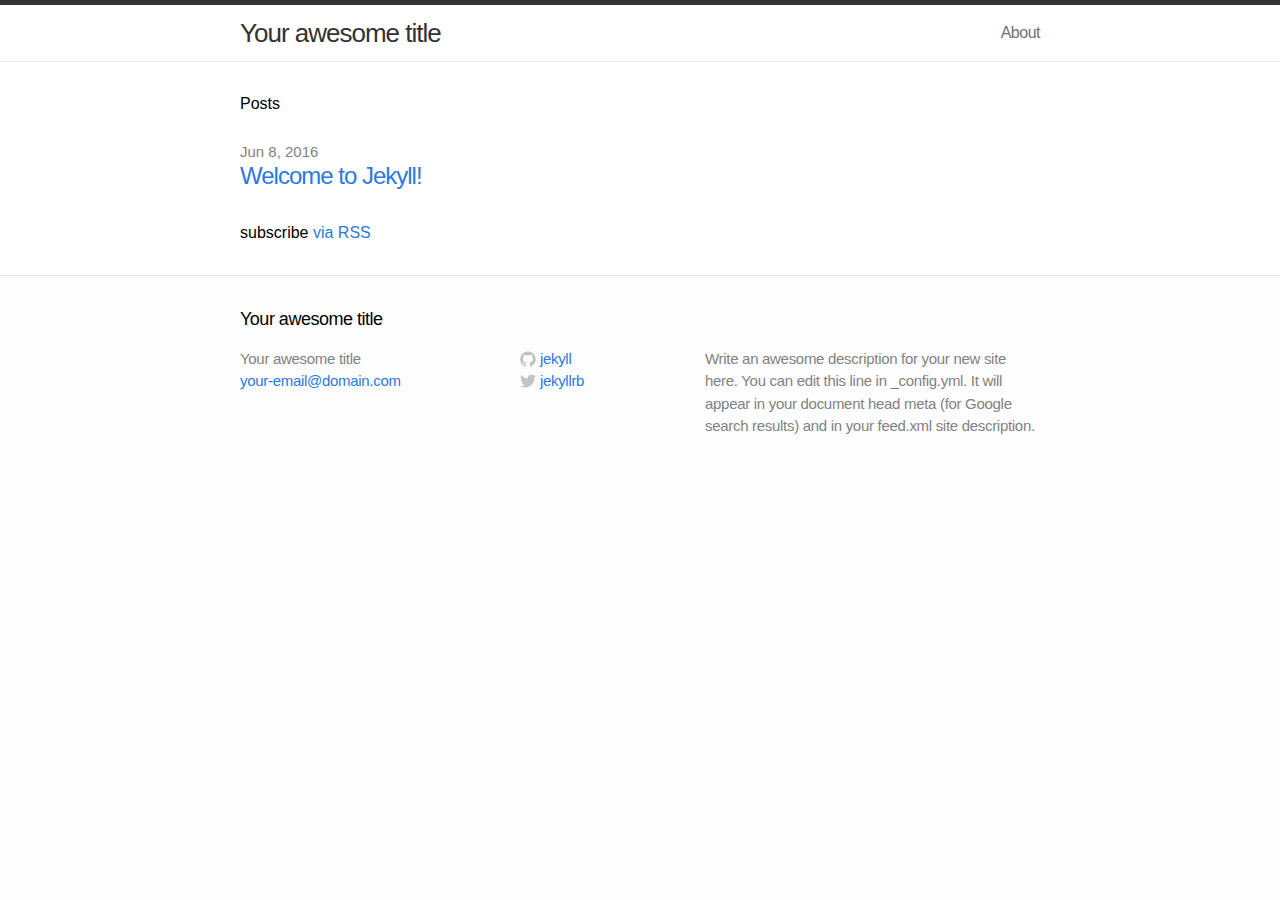
<file: output/index.html>
<!DOCTYPE html>
<html>

  <head>
    <meta charset="utf-8">
    <meta http-equiv="X-UA-Compatible" content="IE=edge">
    <title>Your awesome title</title>
    <meta name="viewport" content="width=device-width">
    <meta name="description" content="Write an awesome description for your new site here. You can edit this line in _config.yml. It will appear in your document head meta (for Google search results) and in your feed.xml site description.">
    <link rel="canonical" href="http://yourdomain.com/">

    <!-- Custom CSS -->
    <link rel="stylesheet" href="/css/main.css">

</head>


    <body>

    <header class="site-header">

  <div class="wrap">

    <a class="site-title" href="/">Your awesome title</a>

    <nav class="site-nav">
      <a href="#" class="menu-icon">
        <svg version="1.1" xmlns="http://www.w3.org/2000/svg" xmlns:xlink="http://www.w3.org/1999/xlink" x="0px" y="0px"
           viewBox="0 0 18 15" enable-background="new 0 0 18 15" xml:space="preserve">
          <path fill="#505050" d="M18,1.484c0,0.82-0.665,1.484-1.484,1.484H1.484C0.665,2.969,0,2.304,0,1.484l0,0C0,0.665,0.665,0,1.484,0
            h15.031C17.335,0,18,0.665,18,1.484L18,1.484z"/>
          <path fill="#505050" d="M18,7.516C18,8.335,17.335,9,16.516,9H1.484C0.665,9,0,8.335,0,7.516l0,0c0-0.82,0.665-1.484,1.484-1.484
            h15.031C17.335,6.031,18,6.696,18,7.516L18,7.516z"/>
          <path fill="#505050" d="M18,13.516C18,14.335,17.335,15,16.516,15H1.484C0.665,15,0,14.335,0,13.516l0,0
            c0-0.82,0.665-1.484,1.484-1.484h15.031C17.335,12.031,18,12.696,18,13.516L18,13.516z"/>
        </svg>
      </a>
      <div class="trigger">
        
          <a class="page-link" href="/about/">About</a>
        
          
        
          
        
      </div>
    </nav>

  </div>

</header>


    <div class="page-content">
      <div class="wrap">
      <div class="home">

  <h1>Posts</h1>

  <ul class="posts">
    
      <li>
        <span class="post-date">Jun 8, 2016</span>
        <a class="post-link" href="/jekyll/update/2016/06/08/welcome-to-jekyll/">Welcome to Jekyll!</a>
      </li>
    
  </ul>

  <p class="rss-subscribe">subscribe <a href="/feed.xml">via RSS</a></p>

</div>

      </div>
    </div>

    <footer class="site-footer">

  <div class="wrap">

    <h2 class="footer-heading">Your awesome title</h2>

    <div class="footer-col-1 column">
      <ul>
        <li>Your awesome title</li>
        <li><a href="mailto:your-email@domain.com">your-email@domain.com</a></li>
      </ul>
    </div>

    <div class="footer-col-2 column">
      <ul>
        <li>
          <a href="https://github.com/jekyll">
            <span class="icon github">
              <svg version="1.1" class="github-icon-svg" xmlns="http://www.w3.org/2000/svg" xmlns:xlink="http://www.w3.org/1999/xlink" x="0px" y="0px"
                 viewBox="0 0 16 16" enable-background="new 0 0 16 16" xml:space="preserve">
                <path fill-rule="evenodd" clip-rule="evenodd" fill="#C2C2C2" d="M7.999,0.431c-4.285,0-7.76,3.474-7.76,7.761
                c0,3.428,2.223,6.337,5.307,7.363c0.388,0.071,0.53-0.168,0.53-0.374c0-0.184-0.007-0.672-0.01-1.32
                c-2.159,0.469-2.614-1.04-2.614-1.04c-0.353-0.896-0.862-1.135-0.862-1.135c-0.705-0.481,0.053-0.472,0.053-0.472
                c0.779,0.055,1.189,0.8,1.189,0.8c0.692,1.186,1.816,0.843,2.258,0.645c0.071-0.502,0.271-0.843,0.493-1.037
                C4.86,11.425,3.049,10.76,3.049,7.786c0-0.847,0.302-1.54,0.799-2.082C3.768,5.507,3.501,4.718,3.924,3.65
                c0,0,0.652-0.209,2.134,0.796C6.677,4.273,7.34,4.187,8,4.184c0.659,0.003,1.323,0.089,1.943,0.261
                c1.482-1.004,2.132-0.796,2.132-0.796c0.423,1.068,0.157,1.857,0.077,2.054c0.497,0.542,0.798,1.235,0.798,2.082
                c0,2.981-1.814,3.637-3.543,3.829c0.279,0.24,0.527,0.713,0.527,1.437c0,1.037-0.01,1.874-0.01,2.129
                c0,0.208,0.14,0.449,0.534,0.373c3.081-1.028,5.302-3.935,5.302-7.362C15.76,3.906,12.285,0.431,7.999,0.431z"/>
              </svg>
            </span>
            <span class="username">jekyll</span>
          </a>
        </li>
        <li>
          <a href="https://twitter.com/jekyllrb">
            <span class="icon twitter">
              <svg version="1.1" class="twitter-icon-svg" xmlns="http://www.w3.org/2000/svg" xmlns:xlink="http://www.w3.org/1999/xlink" x="0px" y="0px"
                 viewBox="0 0 16 16" enable-background="new 0 0 16 16" xml:space="preserve">
                <path fill="#C2C2C2" d="M15.969,3.058c-0.586,0.26-1.217,0.436-1.878,0.515c0.675-0.405,1.194-1.045,1.438-1.809
                c-0.632,0.375-1.332,0.647-2.076,0.793c-0.596-0.636-1.446-1.033-2.387-1.033c-1.806,0-3.27,1.464-3.27,3.27
                c0,0.256,0.029,0.506,0.085,0.745C5.163,5.404,2.753,4.102,1.14,2.124C0.859,2.607,0.698,3.168,0.698,3.767
                c0,1.134,0.577,2.135,1.455,2.722C1.616,6.472,1.112,6.325,0.671,6.08c0,0.014,0,0.027,0,0.041c0,1.584,1.127,2.906,2.623,3.206
                C3.02,9.402,2.731,9.442,2.433,9.442c-0.211,0-0.416-0.021-0.615-0.059c0.416,1.299,1.624,2.245,3.055,2.271
                c-1.119,0.877-2.529,1.4-4.061,1.4c-0.264,0-0.524-0.015-0.78-0.046c1.447,0.928,3.166,1.469,5.013,1.469
                c6.015,0,9.304-4.983,9.304-9.304c0-0.142-0.003-0.283-0.009-0.423C14.976,4.29,15.531,3.714,15.969,3.058z"/>
              </svg>
            </span>
            <span class="username">jekyllrb</span>
          </a>
        </li>
      </ul>
    </div>

    <div class="footer-col-3 column">
      <p class="text">Write an awesome description for your new site here. You can edit this line in _config.yml. It will appear in your document head meta (for Google search results) and in your feed.xml site description.</p>
    </div>

  </div>

</footer>


    </body>
</html>
</file>
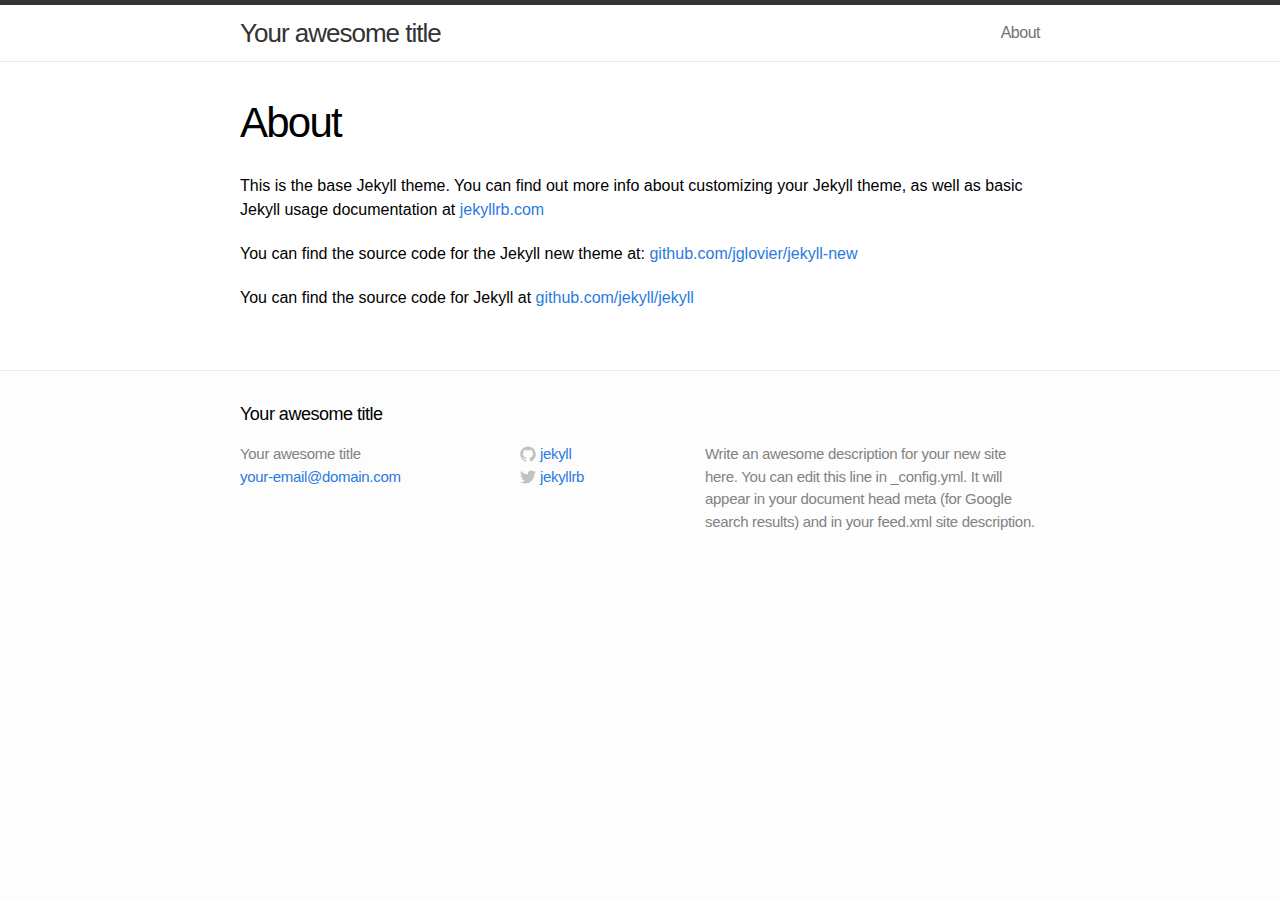
<file: output/about/index.html>
<!DOCTYPE html>
<html>

  <head>
    <meta charset="utf-8">
    <meta http-equiv="X-UA-Compatible" content="IE=edge">
    <title>About</title>
    <meta name="viewport" content="width=device-width">
    <meta name="description" content="Write an awesome description for your new site here. You can edit this line in _config.yml. It will appear in your document head meta (for Google search results) and in your feed.xml site description.">
    <link rel="canonical" href="http://yourdomain.com/about/">

    <!-- Custom CSS -->
    <link rel="stylesheet" href="/css/main.css">

</head>


    <body>

    <header class="site-header">

  <div class="wrap">

    <a class="site-title" href="/">Your awesome title</a>

    <nav class="site-nav">
      <a href="#" class="menu-icon">
        <svg version="1.1" xmlns="http://www.w3.org/2000/svg" xmlns:xlink="http://www.w3.org/1999/xlink" x="0px" y="0px"
           viewBox="0 0 18 15" enable-background="new 0 0 18 15" xml:space="preserve">
          <path fill="#505050" d="M18,1.484c0,0.82-0.665,1.484-1.484,1.484H1.484C0.665,2.969,0,2.304,0,1.484l0,0C0,0.665,0.665,0,1.484,0
            h15.031C17.335,0,18,0.665,18,1.484L18,1.484z"/>
          <path fill="#505050" d="M18,7.516C18,8.335,17.335,9,16.516,9H1.484C0.665,9,0,8.335,0,7.516l0,0c0-0.82,0.665-1.484,1.484-1.484
            h15.031C17.335,6.031,18,6.696,18,7.516L18,7.516z"/>
          <path fill="#505050" d="M18,13.516C18,14.335,17.335,15,16.516,15H1.484C0.665,15,0,14.335,0,13.516l0,0
            c0-0.82,0.665-1.484,1.484-1.484h15.031C17.335,12.031,18,12.696,18,13.516L18,13.516z"/>
        </svg>
      </a>
      <div class="trigger">
        
          <a class="page-link" href="/about/">About</a>
        
          
        
          
        
      </div>
    </nav>

  </div>

</header>


    <div class="page-content">
      <div class="wrap">
      <div class="post">

  <header class="post-header">
    <h1>About</h1>
  </header>

  <article class="post-content">
  <p>This is the base Jekyll theme. You can find out more info about customizing your Jekyll theme, as well as basic Jekyll usage documentation at <a href="http://jekyllrb.com/">jekyllrb.com</a></p>

<p>You can find the source code for the Jekyll new theme at: <a href="https://github.com/jglovier/jekyll-new">github.com/jglovier/jekyll-new</a></p>

<p>You can find the source code for Jekyll at <a href="https://github.com/jekyll/jekyll">github.com/jekyll/jekyll</a></p>

  </article>

</div>
      </div>
    </div>

    <footer class="site-footer">

  <div class="wrap">

    <h2 class="footer-heading">Your awesome title</h2>

    <div class="footer-col-1 column">
      <ul>
        <li>Your awesome title</li>
        <li><a href="mailto:your-email@domain.com">your-email@domain.com</a></li>
      </ul>
    </div>

    <div class="footer-col-2 column">
      <ul>
        <li>
          <a href="https://github.com/jekyll">
            <span class="icon github">
              <svg version="1.1" class="github-icon-svg" xmlns="http://www.w3.org/2000/svg" xmlns:xlink="http://www.w3.org/1999/xlink" x="0px" y="0px"
                 viewBox="0 0 16 16" enable-background="new 0 0 16 16" xml:space="preserve">
                <path fill-rule="evenodd" clip-rule="evenodd" fill="#C2C2C2" d="M7.999,0.431c-4.285,0-7.76,3.474-7.76,7.761
                c0,3.428,2.223,6.337,5.307,7.363c0.388,0.071,0.53-0.168,0.53-0.374c0-0.184-0.007-0.672-0.01-1.32
                c-2.159,0.469-2.614-1.04-2.614-1.04c-0.353-0.896-0.862-1.135-0.862-1.135c-0.705-0.481,0.053-0.472,0.053-0.472
                c0.779,0.055,1.189,0.8,1.189,0.8c0.692,1.186,1.816,0.843,2.258,0.645c0.071-0.502,0.271-0.843,0.493-1.037
                C4.86,11.425,3.049,10.76,3.049,7.786c0-0.847,0.302-1.54,0.799-2.082C3.768,5.507,3.501,4.718,3.924,3.65
                c0,0,0.652-0.209,2.134,0.796C6.677,4.273,7.34,4.187,8,4.184c0.659,0.003,1.323,0.089,1.943,0.261
                c1.482-1.004,2.132-0.796,2.132-0.796c0.423,1.068,0.157,1.857,0.077,2.054c0.497,0.542,0.798,1.235,0.798,2.082
                c0,2.981-1.814,3.637-3.543,3.829c0.279,0.24,0.527,0.713,0.527,1.437c0,1.037-0.01,1.874-0.01,2.129
                c0,0.208,0.14,0.449,0.534,0.373c3.081-1.028,5.302-3.935,5.302-7.362C15.76,3.906,12.285,0.431,7.999,0.431z"/>
              </svg>
            </span>
            <span class="username">jekyll</span>
          </a>
        </li>
        <li>
          <a href="https://twitter.com/jekyllrb">
            <span class="icon twitter">
              <svg version="1.1" class="twitter-icon-svg" xmlns="http://www.w3.org/2000/svg" xmlns:xlink="http://www.w3.org/1999/xlink" x="0px" y="0px"
                 viewBox="0 0 16 16" enable-background="new 0 0 16 16" xml:space="preserve">
                <path fill="#C2C2C2" d="M15.969,3.058c-0.586,0.26-1.217,0.436-1.878,0.515c0.675-0.405,1.194-1.045,1.438-1.809
                c-0.632,0.375-1.332,0.647-2.076,0.793c-0.596-0.636-1.446-1.033-2.387-1.033c-1.806,0-3.27,1.464-3.27,3.27
                c0,0.256,0.029,0.506,0.085,0.745C5.163,5.404,2.753,4.102,1.14,2.124C0.859,2.607,0.698,3.168,0.698,3.767
                c0,1.134,0.577,2.135,1.455,2.722C1.616,6.472,1.112,6.325,0.671,6.08c0,0.014,0,0.027,0,0.041c0,1.584,1.127,2.906,2.623,3.206
                C3.02,9.402,2.731,9.442,2.433,9.442c-0.211,0-0.416-0.021-0.615-0.059c0.416,1.299,1.624,2.245,3.055,2.271
                c-1.119,0.877-2.529,1.4-4.061,1.4c-0.264,0-0.524-0.015-0.78-0.046c1.447,0.928,3.166,1.469,5.013,1.469
                c6.015,0,9.304-4.983,9.304-9.304c0-0.142-0.003-0.283-0.009-0.423C14.976,4.29,15.531,3.714,15.969,3.058z"/>
              </svg>
            </span>
            <span class="username">jekyllrb</span>
          </a>
        </li>
      </ul>
    </div>

    <div class="footer-col-3 column">
      <p class="text">Write an awesome description for your new site here. You can edit this line in _config.yml. It will appear in your document head meta (for Google search results) and in your feed.xml site description.</p>
    </div>

  </div>

</footer>


    </body>
</html>
</file>
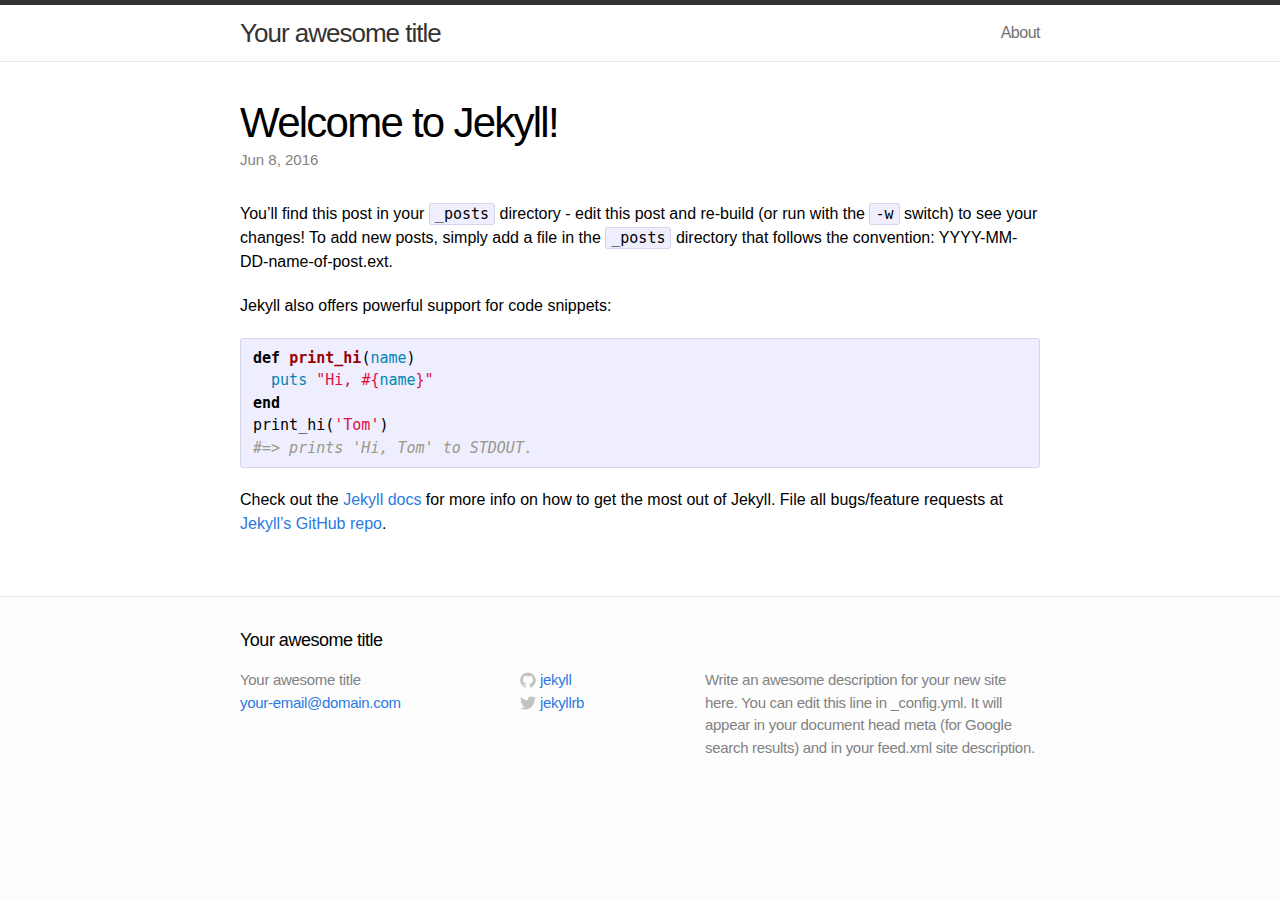
<file: output/jekyll/update/2016/06/08/welcome-to-jekyll/index.html>
<!DOCTYPE html>
<html>

  <head>
    <meta charset="utf-8">
    <meta http-equiv="X-UA-Compatible" content="IE=edge">
    <title>Welcome to Jekyll!</title>
    <meta name="viewport" content="width=device-width">
    <meta name="description" content="Write an awesome description for your new site here. You can edit this line in _config.yml. It will appear in your document head meta (for Google search results) and in your feed.xml site description.">
    <link rel="canonical" href="http://yourdomain.com/jekyll/update/2016/06/08/welcome-to-jekyll/">

    <!-- Custom CSS -->
    <link rel="stylesheet" href="/css/main.css">

</head>


    <body>

    <header class="site-header">

  <div class="wrap">

    <a class="site-title" href="/">Your awesome title</a>

    <nav class="site-nav">
      <a href="#" class="menu-icon">
        <svg version="1.1" xmlns="http://www.w3.org/2000/svg" xmlns:xlink="http://www.w3.org/1999/xlink" x="0px" y="0px"
           viewBox="0 0 18 15" enable-background="new 0 0 18 15" xml:space="preserve">
          <path fill="#505050" d="M18,1.484c0,0.82-0.665,1.484-1.484,1.484H1.484C0.665,2.969,0,2.304,0,1.484l0,0C0,0.665,0.665,0,1.484,0
            h15.031C17.335,0,18,0.665,18,1.484L18,1.484z"/>
          <path fill="#505050" d="M18,7.516C18,8.335,17.335,9,16.516,9H1.484C0.665,9,0,8.335,0,7.516l0,0c0-0.82,0.665-1.484,1.484-1.484
            h15.031C17.335,6.031,18,6.696,18,7.516L18,7.516z"/>
          <path fill="#505050" d="M18,13.516C18,14.335,17.335,15,16.516,15H1.484C0.665,15,0,14.335,0,13.516l0,0
            c0-0.82,0.665-1.484,1.484-1.484h15.031C17.335,12.031,18,12.696,18,13.516L18,13.516z"/>
        </svg>
      </a>
      <div class="trigger">
        
          <a class="page-link" href="/about/">About</a>
        
          
        
          
        
      </div>
    </nav>

  </div>

</header>


    <div class="page-content">
      <div class="wrap">
      <div class="post">

  <header class="post-header">
    <h1>Welcome to Jekyll!</h1>
    <p class="meta">Jun 8, 2016</p>
  </header>

  <article class="post-content">
  <p>You’ll find this post in your <code>_posts</code> directory - edit this post and re-build (or run with the <code>-w</code> switch) to see your changes!
To add new posts, simply add a file in the <code>_posts</code> directory that follows the convention: YYYY-MM-DD-name-of-post.ext.</p>

<p>Jekyll also offers powerful support for code snippets:</p>

<div class="highlight"><pre><code class="language-ruby" data-lang="ruby"><span class="k">def</span> <span class="nf">print_hi</span><span class="p">(</span><span class="nb">name</span><span class="p">)</span>
  <span class="nb">puts</span> <span class="s2">&quot;Hi, </span><span class="si">#{</span><span class="nb">name</span><span class="si">}</span><span class="s2">&quot;</span>
<span class="k">end</span>
<span class="n">print_hi</span><span class="p">(</span><span class="s1">&#39;Tom&#39;</span><span class="p">)</span>
<span class="c1">#=&gt; prints &#39;Hi, Tom&#39; to STDOUT.</span></code></pre></div>

<p>Check out the <a href="http://jekyllrb.com">Jekyll docs</a> for more info on how to get the most out of Jekyll. File all bugs/feature requests at <a href="https://github.com/jekyll/jekyll">Jekyll’s GitHub repo</a>.</p>


  </article>

</div>
      </div>
    </div>

    <footer class="site-footer">

  <div class="wrap">

    <h2 class="footer-heading">Your awesome title</h2>

    <div class="footer-col-1 column">
      <ul>
        <li>Your awesome title</li>
        <li><a href="mailto:your-email@domain.com">your-email@domain.com</a></li>
      </ul>
    </div>

    <div class="footer-col-2 column">
      <ul>
        <li>
          <a href="https://github.com/jekyll">
            <span class="icon github">
              <svg version="1.1" class="github-icon-svg" xmlns="http://www.w3.org/2000/svg" xmlns:xlink="http://www.w3.org/1999/xlink" x="0px" y="0px"
                 viewBox="0 0 16 16" enable-background="new 0 0 16 16" xml:space="preserve">
                <path fill-rule="evenodd" clip-rule="evenodd" fill="#C2C2C2" d="M7.999,0.431c-4.285,0-7.76,3.474-7.76,7.761
                c0,3.428,2.223,6.337,5.307,7.363c0.388,0.071,0.53-0.168,0.53-0.374c0-0.184-0.007-0.672-0.01-1.32
                c-2.159,0.469-2.614-1.04-2.614-1.04c-0.353-0.896-0.862-1.135-0.862-1.135c-0.705-0.481,0.053-0.472,0.053-0.472
                c0.779,0.055,1.189,0.8,1.189,0.8c0.692,1.186,1.816,0.843,2.258,0.645c0.071-0.502,0.271-0.843,0.493-1.037
                C4.86,11.425,3.049,10.76,3.049,7.786c0-0.847,0.302-1.54,0.799-2.082C3.768,5.507,3.501,4.718,3.924,3.65
                c0,0,0.652-0.209,2.134,0.796C6.677,4.273,7.34,4.187,8,4.184c0.659,0.003,1.323,0.089,1.943,0.261
                c1.482-1.004,2.132-0.796,2.132-0.796c0.423,1.068,0.157,1.857,0.077,2.054c0.497,0.542,0.798,1.235,0.798,2.082
                c0,2.981-1.814,3.637-3.543,3.829c0.279,0.24,0.527,0.713,0.527,1.437c0,1.037-0.01,1.874-0.01,2.129
                c0,0.208,0.14,0.449,0.534,0.373c3.081-1.028,5.302-3.935,5.302-7.362C15.76,3.906,12.285,0.431,7.999,0.431z"/>
              </svg>
            </span>
            <span class="username">jekyll</span>
          </a>
        </li>
        <li>
          <a href="https://twitter.com/jekyllrb">
            <span class="icon twitter">
              <svg version="1.1" class="twitter-icon-svg" xmlns="http://www.w3.org/2000/svg" xmlns:xlink="http://www.w3.org/1999/xlink" x="0px" y="0px"
                 viewBox="0 0 16 16" enable-background="new 0 0 16 16" xml:space="preserve">
                <path fill="#C2C2C2" d="M15.969,3.058c-0.586,0.26-1.217,0.436-1.878,0.515c0.675-0.405,1.194-1.045,1.438-1.809
                c-0.632,0.375-1.332,0.647-2.076,0.793c-0.596-0.636-1.446-1.033-2.387-1.033c-1.806,0-3.27,1.464-3.27,3.27
                c0,0.256,0.029,0.506,0.085,0.745C5.163,5.404,2.753,4.102,1.14,2.124C0.859,2.607,0.698,3.168,0.698,3.767
                c0,1.134,0.577,2.135,1.455,2.722C1.616,6.472,1.112,6.325,0.671,6.08c0,0.014,0,0.027,0,0.041c0,1.584,1.127,2.906,2.623,3.206
                C3.02,9.402,2.731,9.442,2.433,9.442c-0.211,0-0.416-0.021-0.615-0.059c0.416,1.299,1.624,2.245,3.055,2.271
                c-1.119,0.877-2.529,1.4-4.061,1.4c-0.264,0-0.524-0.015-0.78-0.046c1.447,0.928,3.166,1.469,5.013,1.469
                c6.015,0,9.304-4.983,9.304-9.304c0-0.142-0.003-0.283-0.009-0.423C14.976,4.29,15.531,3.714,15.969,3.058z"/>
              </svg>
            </span>
            <span class="username">jekyllrb</span>
          </a>
        </li>
      </ul>
    </div>

    <div class="footer-col-3 column">
      <p class="text">Write an awesome description for your new site here. You can edit this line in _config.yml. It will appear in your document head meta (for Google search results) and in your feed.xml site description.</p>
    </div>

  </div>

</footer>


    </body>
</html>
</file>
<file: css/main.css>
/* Base */
/* ----------------------------------------------------------*/

* {
  margin: 0;
  padding: 0;
}

html, body { height: 100%; }

body {
  font-family: Helvetica, Arial, sans-serif;
  font-size: 16px;
  line-height: 1.5;
  font-weight: 300;
  background-color: #fdfdfd;
}

h1, h2, h3, h4, h5, h6 { font-size: 100%; font-weight: 400; }

a         { color: #2a7ae2; text-decoration: none; }
a:hover   { color: #000; text-decoration: underline; }
a:visited { color: #205caa; }

/* Utility */

.wrap:before,
.wrap:after { content:""; display:table; }
.wrap:after { clear: both; }
.wrap {
  max-width: 800px;
  padding: 0 30px;
  margin: 0 auto;
  zoom: 1;
}


/* Layout Styles */
/* ----------------------------------------------------------*/

/* Site header */

.site-header {
  border-top: 5px solid #333;
  border-bottom: 1px solid #e8e8e8;
  min-height: 56px;
  background-color: white;
}

.site-title,
.site-title:hover,
.site-title:visited {
  display: block;
  color: #333;
  font-size: 26px;
  letter-spacing: -1px;
  float: left;
  line-height: 56px;
  position: relative;
  z-index: 1;
}

.site-nav {
  float: right;
  line-height: 56px;
}

.site-nav .menu-icon { display: none; }

.site-nav .page-link {
  margin-left: 20px;
  color: #727272;
  letter-spacing: -.5px;
}

/* Site footer */

.site-footer {
  border-top: 1px solid #e8e8e8;
  padding: 30px 0;
}

.footer-heading {
  font-size: 18px;
  font-weight: 300;
  letter-spacing: -.5px;
  margin-bottom: 15px;
}

.site-footer .column { float: left; margin-bottom: 15px; }

.footer-col-1 {
  width: 270px; /*fallback*/
  width: -webkit-calc(35% - 10px);
  width: -moz-calc(35% - 10px);
  width: -o-calc(35% - 10px);
  width: calc(35% - 10px);
  margin-right: 10px
}
.footer-col-2 {
  width: 175px; /*fallback*/
  width: -webkit-calc(23.125% - 10px);
  width: -moz-calc(23.125% - 10px);
  width: -o-calc(23.125% - 10px);
  width: calc(23.125% - 10px);
  margin-right: 10px
}
.footer-col-3 {
  width: 335px; /*fallback*/
  width: -webkit-calc(41.875%);
  width: -moz-calc(41.875%);
  width: -o-calc(41.875%);
  width: calc(41.875%);
}

.site-footer ul { list-style: none; }

.site-footer li,
.site-footer p {
  font-size: 15px;
  letter-spacing: -.3px;
  color: #828282;
}

.github-icon-svg,
.twitter-icon-svg {
  display: inline-block;
  width: 16px;
  height: 16px;
  position: relative;
  top: 3px;
}


/* Page Content styles */
/* ----------------------------------------------------------*/

.page-content {
  padding: 30px 0;
  background-color: #fff;
}


/* Home styles */
/* ----------------------------------------------------------*/

.home h1 { margin-bottom: 25px; }

.posts { list-style-type: none; }

.posts li { margin-bottom: 30px; }

.posts .post-link {
  font-size: 24px;
  letter-spacing: -1px;
  line-height: 1;
}

.posts .post-date {
  display: block;
  font-size: 15px;
  color: #818181;
}


/* Post styles */
/* ----------------------------------------------------------*/

.post-header { margin: 10px 0 30px; }

.post-header h1 {
  font-size: 42px;
  letter-spacing: -1.75px;
  line-height: 1;
  font-weight: 300;
}

.post-header .meta {
  font-size: 15px;
  color: #818181;
  margin-top: 5px;
}

.post-content { margin: 0 0 30px; }

.post-content > * { margin: 20px 0; }


.post-content h1,
.post-content h2,
.post-content h3,
.post-content h4,
.post-content h5,
.post-content h6 {
  line-height: 1;
  font-weight: 300;
  margin: 40px 0 20px;
}

.post-content h2 {
  font-size: 32px;
  letter-spacing: -1.25px;
}

.post-content h3 {
  font-size: 26px;
  letter-spacing: -1px;
}

.post-content h4 {
  font-size: 20px;
  letter-spacing: -1px;
}

.post-content blockquote {
  border-left: 4px solid #e8e8e8;
  padding-left: 20px;
  font-size: 18px;
  opacity: .6;
  letter-spacing: -1px;
  font-style: italic;
  margin: 30px 0;
}

.post-content ul,
.post-content ol { padding-left: 20px; }

.post pre,
.post code {
  border: 1px solid #d5d5e9;
  background-color: #eef;
  padding: 8px 12px;
  -webkit-border-radius: 3px;
  -moz-border-radius: 3px;
  border-radius: 3px;
  font-size: 15px;
  overflow:scroll;
}

.post code { padding: 1px 5px; }

.post ul,
.post ol { margin-left: 1.35em; }

.post pre code {
  border: 0;
  padding-right: 0;
  padding-left: 0;
}

/* terminal */
.post pre.terminal {
  border: 1px solid #000;
  background-color: #333;
  color: #FFF;
  -webkit-border-radius: 3px;
  -moz-border-radius: 3px;
  border-radius: 3px;
}

.post pre.terminal code { background-color: #333; }

/* Syntax highlighting styles */
/* ----------------------------------------------------------*/

.highlight  { background: #ffffff; }
.highlight .c { color: #999988; font-style: italic } /* Comment */
.highlight .err { color: #a61717; background-color: #e3d2d2 } /* Error */
.highlight .k { font-weight: bold } /* Keyword */
.highlight .o { font-weight: bold } /* Operator */
.highlight .cm { color: #999988; font-style: italic } /* Comment.Multiline */
.highlight .cp { color: #999999; font-weight: bold } /* Comment.Preproc */
.highlight .c1 { color: #999988; font-style: italic } /* Comment.Single */
.highlight .cs { color: #999999; font-weight: bold; font-style: italic } /* Comment.Special */
.highlight .gd { color: #000000; background-color: #ffdddd } /* Generic.Deleted */
.highlight .gd .x { color: #000000; background-color: #ffaaaa } /* Generic.Deleted.Specific */
.highlight .ge { font-style: italic } /* Generic.Emph */
.highlight .gr { color: #aa0000 } /* Generic.Error */
.highlight .gh { color: #999999 } /* Generic.Heading */
.highlight .gi { color: #000000; background-color: #ddffdd } /* Generic.Inserted */
.highlight .gi .x { color: #000000; background-color: #aaffaa } /* Generic.Inserted.Specific */
.highlight .go { color: #888888 } /* Generic.Output */
.highlight .gp { color: #555555 } /* Generic.Prompt */
.highlight .gs { font-weight: bold } /* Generic.Strong */
.highlight .gu { color: #aaaaaa } /* Generic.Subheading */
.highlight .gt { color: #aa0000 } /* Generic.Traceback */
.highlight .kc { font-weight: bold } /* Keyword.Constant */
.highlight .kd { font-weight: bold } /* Keyword.Declaration */
.highlight .kp { font-weight: bold } /* Keyword.Pseudo */
.highlight .kr { font-weight: bold } /* Keyword.Reserved */
.highlight .kt { color: #445588; font-weight: bold } /* Keyword.Type */
.highlight .m { color: #009999 } /* Literal.Number */
.highlight .s { color: #d14 } /* Literal.String */
.highlight .na { color: #008080 } /* Name.Attribute */
.highlight .nb { color: #0086B3 } /* Name.Builtin */
.highlight .nc { color: #445588; font-weight: bold } /* Name.Class */
.highlight .no { color: #008080 } /* Name.Constant */
.highlight .ni { color: #800080 } /* Name.Entity */
.highlight .ne { color: #990000; font-weight: bold } /* Name.Exception */
.highlight .nf { color: #990000; font-weight: bold } /* Name.Function */
.highlight .nn { color: #555555 } /* Name.Namespace */
.highlight .nt { color: #000080 } /* Name.Tag */
.highlight .nv { color: #008080 } /* Name.Variable */
.highlight .ow { font-weight: bold } /* Operator.Word */
.highlight .w { color: #bbbbbb } /* Text.Whitespace */
.highlight .mf { color: #009999 } /* Literal.Number.Float */
.highlight .mh { color: #009999 } /* Literal.Number.Hex */
.highlight .mi { color: #009999 } /* Literal.Number.Integer */
.highlight .mo { color: #009999 } /* Literal.Number.Oct */
.highlight .sb { color: #d14 } /* Literal.String.Backtick */
.highlight .sc { color: #d14 } /* Literal.String.Char */
.highlight .sd { color: #d14 } /* Literal.String.Doc */
.highlight .s2 { color: #d14 } /* Literal.String.Double */
.highlight .se { color: #d14 } /* Literal.String.Escape */
.highlight .sh { color: #d14 } /* Literal.String.Heredoc */
.highlight .si { color: #d14 } /* Literal.String.Interpol */
.highlight .sx { color: #d14 } /* Literal.String.Other */
.highlight .sr { color: #009926 } /* Literal.String.Regex */
.highlight .s1 { color: #d14 } /* Literal.String.Single */
.highlight .ss { color: #990073 } /* Literal.String.Symbol */
.highlight .bp { color: #999999 } /* Name.Builtin.Pseudo */
.highlight .vc { color: #008080 } /* Name.Variable.Class */
.highlight .vg { color: #008080 } /* Name.Variable.Global */
.highlight .vi { color: #008080 } /* Name.Variable.Instance */
.highlight .il { color: #009999 } /* Literal.Number.Integer.Long */


/* media queries */
/* ----------------------------------------------------------*/


@media screen and (max-width: 750px) {

  .footer-col-1 { width: 50%; }

  .footer-col-2 {
    width: 45%; /*fallback*/
    width: -webkit-calc(50% - 10px);
    width: -moz-calc(50% - 10px);
    width: -o-calc(50% - 10px);
    width: calc(50% - 10px);
    margin-right: 0;
  }

  .site-footer .column.footer-col-3 {
    width: auto;
    float: none;
    clear: both;
  }

}

@media screen and (max-width: 600px) {

  .wrap { padding: 0 12px; }

  .site-nav {
    position: fixed;
    z-index: 10;
    top: 14px; right: 8px;
    background-color: white;
    -webkit-border-radius: 5px;
    -moz-border-radius: 5px;
    border-radius: 5px;
    border: 1px solid #e8e8e8;
  }

  .site-nav .menu-icon {
    display: block;
    font-size: 24px;
    color: #505050;
    float: right;
    width: 36px;
    text-align: center;
    line-height: 36px;
  }

  .site-nav .menu-icon svg { width: 18px; height: 16px; }

  .site-nav .trigger {
    clear: both;
    margin-bottom: 5px;
    display: none;
  }

  .site-nav:hover .trigger { display: block; }

  .site-nav .page-link {
    display: block;
    text-align: right;
    line-height: 1.25;
    padding: 5px 10px;
    margin: 0;
  }

  .post-header h1 { font-size: 36px; }
  .post-content h2 { font-size: 28px; }
  .post-content h3 { font-size: 22px; }
  .post-content h4 { font-size: 18px; }
  .post-content blockquote { padding-left: 10px; }
  .post-content ul,
  .post-content ol { padding-left: 10px; }

  .site-footer .column {
    float: none;
    clear: both;
    width: auto;
    margin: 0 0 15px; }

}
</file>
